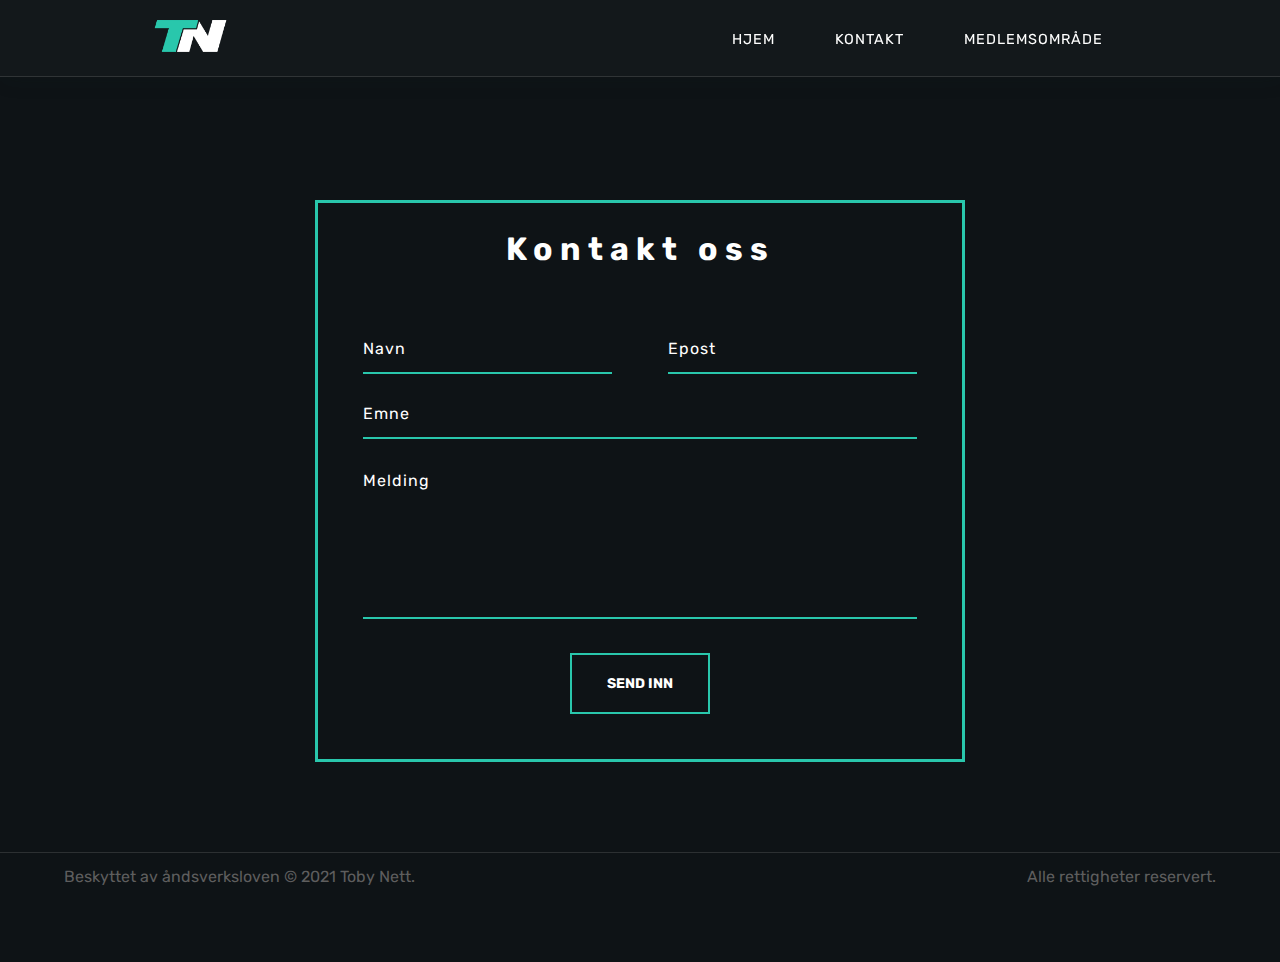
<file: kontakt.html>
<!doctype html>
<html>
<head>
<meta charset="utf-8">
<meta http-equiv="X-UA-Compatible" content="IE-edge">
<meta name="viewport" content="width=device-width, intial-scale=1.0">
<title>Toby Nett | Kontakt Oss</title>
<link rel="stylesheet" href="css/style.css"/>
<link rel="stylesheet" href="css/kontakt.css">
<!--fav-icon-->
<link rel="shortcut icon" href="img/logo.ico"/>
<link rel="stylesheet" href="/js/app.js">
</head>

<body>
  <section class="main">
    <!--navigation-->
    <nav>
        <!--logo-->
        <a href="index.html" class="logo">
            <img src="img/logo.png"/>
        </a>
        <!--menu-btn----------->
        <input class="menu-btn" type="checkbox" id="menu-btn"/>
        <label class="menu-icon" for="menu-btn">
            <span class="nav-icon"></span>
        </label>
        <!--menu-->
        <ul class="menu">
            <li><a href="/index.html">Hjem</a></li>
            <li><a href="/kontakt.html">Kontakt</a></li>
            <li><a href="/php/index.php">Medlemsområde</a></li>
        </ul>
    </nav>
        <div class="contact">
            <div id="container">
              <h2>Kontakt oss</h2>
              <form action="/ticket.html" id="contact_form">
                <div class="name">
                  <label for="name"></label>
                  <input type="text" placeholder="Navn" name="name" id="name_input" required>
                </div>
                <div class="email">
                  <label for="email"></label>
                  <input type="email" placeholder="Epost" name="email" id="email_input" required>
                </div>
                <div class="subject">
                  <label for="subject"></label>
                  <input type="text" placeholder="Emne" name="subject" id="subject_input" required>
                </div>
                <div class="message">
                  <label for="message"></label>
                  <textarea name="message" placeholder="Melding" id="message_input" cols="30" rows="5" required></textarea>
                </div>
                <div class="submit">
                  <input type="submit" value="Send inn" id="form_button"/>
                </div>
              </form>
            </div>
            </div>
    </section>
    <!--footer------------->
    <footer id="footer">
        <p>Beskyttet av åndsverksloven © 2021 Toby Nett.</p>
        <p>Alle rettigheter reservert.</p>
    </footer>
</body>

</html>
</file>
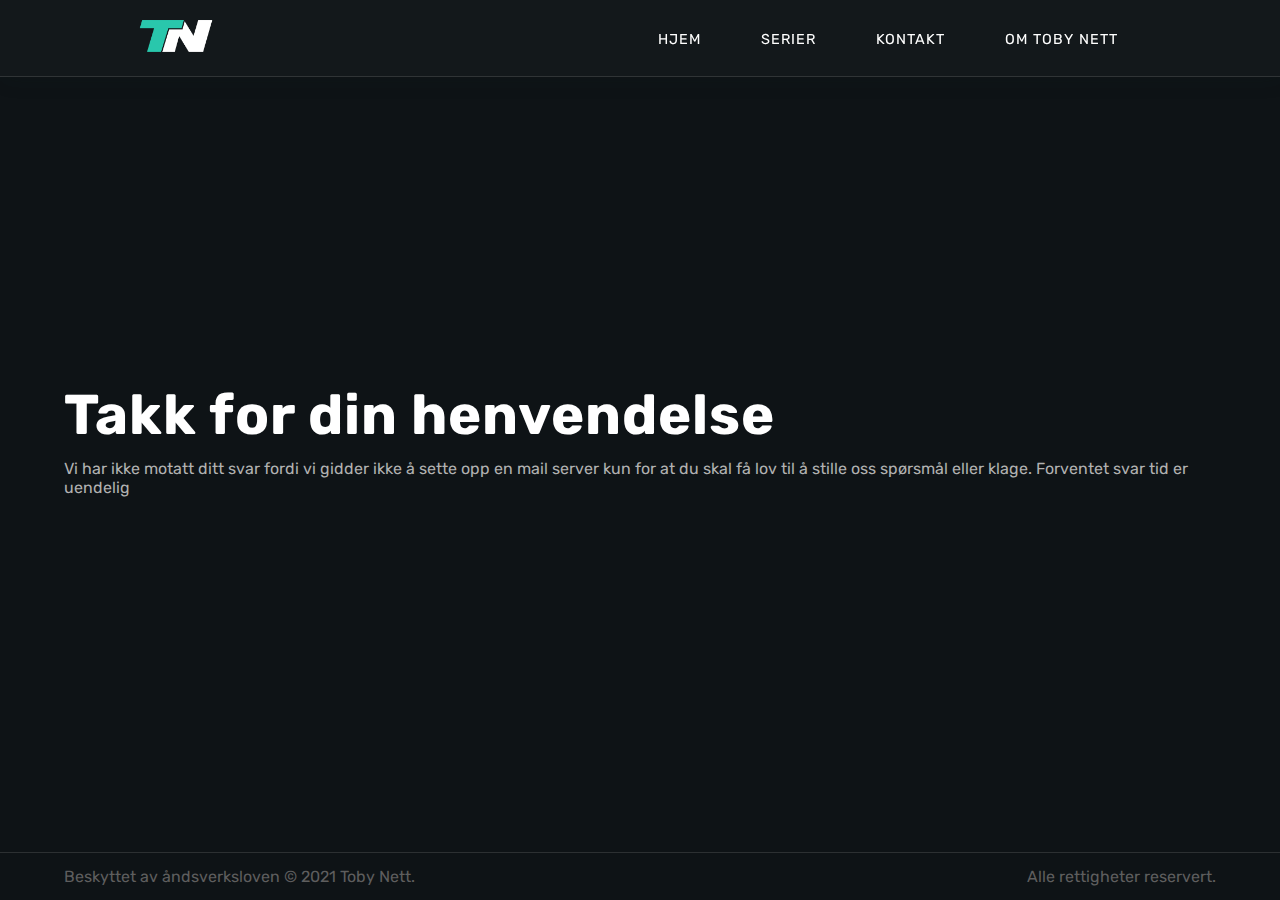
<file: ticket.html>
<!doctype html>
<html>
<head>
<meta charset="utf-8">
<meta http-equiv="X-UA-Compatible" content="IE-edge">
<meta name="viewport" content="width=device-width, intial-scale=1.0">
<title>Toby Nett | Ticket</title>
<link rel="stylesheet" href="css/style.css"/>
<link rel="stylesheet" href="css/ticket.css">
<!--fav-icon-->
<link rel="shortcut icon" href="img/logo.ico"/>
</head>

<body>
    <section class="main">
        <!--navigation-->
        <nav>
            <!--logo-->
            <a href="index.html" class="logo">
                <img src="img/logo.png"/>
            </a>
            <!--menu-btn----------->
            <input class="menu-btn" type="checkbox" id="menu-btn"/>
            <label class="menu-icon" for="menu-btn">
                <span class="nav-icon"></span>
            </label>
            <!--menu-->
            <ul class="menu">
                <li><a href="/index.html">Hjem</a></li>
                <li><a href="/serie.html">Serier</a></li>
                <li><a href="/kontakt.html">Kontakt</a></li>
                <li><a href="/om_toby.html">Om Toby Nett</a></li>
            </ul>
        </nav>
        <!--main-content-->
        <div class="hend-content">
            <!--text-->
            <div class="hend-text">
                <h1>Takk for din henvendelse</h1>
                <p>Vi har ikke motatt ditt svar fordi vi gidder ikke å sette opp en mail server kun for at du skal få lov til å stille oss spørsmål eller klage. Forventet svar tid er uendelig</p>
            </div>
        </div>
    </section>
    <!--footer------------->
    <footer id="footer"> 
        <p>Beskyttet av åndsverksloven © 2021 Toby Nett.</p>
        <p>Alle rettigheter reservert.</p>
    </footer>
</body>

</html>
</file>
<file: css/style.css>
@import url('https://fonts.googleapis.com/css2?family=Rubik&display=swap');

body{
    margin:0px;
    padding: 0px;
    font-family: 'Rubik', sans-serif;
    background-color: #0E1316;
}
*{
    box-sizing: border-box;
}
ul{
    list-style: none;
}
a{
    text-decoration: none;
}
.main{
    width:100%;
    height:100vh;
    background-size: cover;
    background-position: top left;
    position: relative;
}
.logo img{
    height: 40px;
}
nav{
    border-bottom: 1px solid rgba(167,167,167,0.2);
    display: flex;
    align-items: center;
    justify-content: space-around;
    padding: 10px 30px;
    background-color:#13181B;
    box-shadow: 2px 2px 20px rgba(17,37,38,0.13);
    z-index: 1;
    width:100%;
    position: fixed;
    left: 0px;
    top: 0px;
}
nav ul{
    display: flex;
    margin:0px;
    padding: 0px;
}
nav ul li a{
    height:40px;
    line-height: 43px;
    margin: 8px;
    padding: 0px 22px;
    display: flex;
    font-size: 0.9rem;
    text-transform: uppercase;
    font-weight: 400;
    color:#fff;
    letter-spacing: 1px;
}
nav ul li a:hover{
    background-color: #29C7AC;
    color:#fff;
    box-shadow: 5px 10px 30px rgba(41,199,172,0.5);
    transition: all ease 0.2s;
}
.home-content{
    display: flex;
    justify-content: space-around;
    align-items: center;
    position: absolute;
    left: 50%;
    top:50%;
    transform: translate(-50%,-50%);
    width:90%;

}
.home-img{
    width:500px;
    height:400px;
    margin:20px;
}
.home-img img{
    width: 100%;
    height: 100%;
    object-fit: contain;
    object-position: center;
}
.home-text{
    width:500px;
    margin:20px;
}
.home-text h1{
    font-size: 3.5rem;
    line-height: 55px;
    color:#fff;
    letter-spacing: 1px;
    font-weight: 700;
    margin: 0px;
}
.home-text p{
    font-size: 1rem;
    color:rgb(177, 177, 177);
}
.main-login{
    width:120px;
    height:40px;
    display: flex;
    justify-content: center;
    align-items: center;
    background-color: #29C7AC;
    color:#fff;
    box-shadow: 5px 10px 30px rgba(41,199,172,0.5);
    text-transform: uppercase;
}
.main-login:hover{
    background-color: #20a18c;
    transition: all ease 0.3s;
}

.services{
    padding: 100px;
    background-color: #13181B;
}
.services-heading{
    margin-top: 60px;
    display: flex;
    justify-content: center;
    align-items: center;
    text-align: center;
    flex-direction: column;
}
.services-heading h2{
    line-height: 55px;
    font-size: 2.2rem;
    color:#fff;
    letter-spacing: 1px;
    font-weight: 700;
    margin: 0px;
}
.services-heading p{
    font-size: 1rem;
    color:rgb(177, 177, 177);
    width:50%;
}
.box-container{
    display: flex;
    justify-content: center;
    align-items: center;
    flex-wrap: wrap;
    margin: 20px 30px;
}
.box{
    display: flex;
    flex-direction: column;
    justify-content: center;
    align-items: center;
    width:500px;
    height: 400px;
    text-align: center;
    background-color: #1A1F22;
    margin: 20px;
    flex-grow: 1;
}
.box img{
    height:150px;
    margin:10px;
}
.box h1{
    font-size: 1.5rem;
    color: #ffffff;
    letter-spacing: 1px;
    font-weight: 700;
}
.box p{
    font-size: 1rem;
    color:rgb(177, 177, 177);;
    display: block;
    display: -webkit-box;
    -webkit-line-clamp: 3;
    -webkit-box-orient: vertical;
    overflow: hidden;
    text-overflow: ellipsis;
    max-width: 500px;
}
.box a{
    width:150px;
    height:40px;
    display: flex;
    justify-content: center;
    align-items: center;
    border: 2px solid #29C7AC;
    text-transform: uppercase;
    margin: auto;
    border-radius: 5px;
    font-weight: 600;
    font-size: 0.9rem;
    color:#29C7AC;
    margin:0px;
}
.box a:hover{
    background-color: #29C7AC;
    color:#fff;
    box-shadow: 5px 10px 30px rgba(41,199,172,0.5);
    transition: all ease 0.3s;
}
footer{
    width:100%;
    display: flex;
    justify-content: space-between;
    align-items: center;
    padding: 0px 5%;
    border-top: 1px solid rgba(167,167,167,0.2);
}
footer p{
    color:#5e5e5e;
}
nav .menu-btn{
    display: none;
}
@media(max-width:1100px){
    nav{
        justify-content: space-between;
        height: 65px;
    }
    .menu{
        display: none;
        position: absolute;
        top: 65px;
        left: 0px;
        background-color: #fff;
        border-bottom: 4px solid #5a76fd;
        width:100%;
    }
    .menu li{
        width:100%;
    }
    nav .menu li a{
        width:100%;
        height: 40px;
        justify-content: center;
        align-items: center;
        margin:0px;
        padding: 25px;
        border:1px solid rgba(38,38,38,0.03);
    }
    nav .menu-icon{
        cursor: pointer;
        float: right;
        padding: 28px 20px;
        position: relative;
        user-select: none;
    }
    nav .menu-icon .nav-icon{
        background-color: #333333;
        display: block;
        height: 2px;
        position: relative;
        transition: background 0.2s ease-out;
        width:18px;
    }
    nav .menu-icon .nav-icon:before,
    nav .menu-icon .nav-icon:after{
        background: #333333;
        content: '';
        display: block;
        height: 100%;
        position: absolute;
        transition: all ease-out 0.2s;
        width:100%;
    }
    nav .menu-icon .nav-icon:before{
        top: 5px;
    }
    nav .menu-icon .nav-icon:after{
        top:-5px;
    }
    nav .menu-btn:checked ~ .menu-icon .nav-icon{
        background: transparent;
    }
    nav .menu-btn:checked ~ .menu-icon .nav-icon:before{
        transform: rotate(-45deg);
        top: 0;
    }
    nav .menu-btn:checked ~ .menu-icon .nav-icon:after{
        transform: rotate(45deg);
        top: 0;
    }
    nav .menu-btn{
        display: none;
    }
    nav .menu-btn:checked ~ .menu{
        display: block;
    }
    .home-img{
        display: none;
    }
    .home-text{
        width:100%;
        justify-content: center;
        align-items: center;
        display: flex;
        flex-direction: column;
        height: 45vh;
        background-color: rgba(33,33,33,0.35);
        margin: 0px;
    }
    .home-content{
        width:100%;
        margin:0px;
        position: static;
        transform: translate(0px,70px);
        background-image: url("../images/bg2.png");
        background-repeat: no-repeat;
        background-size: cover;
        background-position: top right;
        box-shadow: 2px 2px 30px rgba(90,118,253,0.15);
    }
    .home-text h1{
        color:#fff;
        padding: 0px 20px;
        font-size: 2.5rem;
        border: 1px solid #fff;
    }
    .home-text p{
        color:rgba(255,255,255,0.85);
        margin: 10px 0px 20px 0px;
        width:50%;
    }
   .main{
       background-size: 500px;;
   }
}
@media(max-width:720px){
    .home-text p{
        width:70%;
        text-align: center;
    }
    .home-content h1{
        font-size: 1.9rem;
        padding: 10px 10px;
        line-height: 30px;
    }
    .services-heading{
        margin:20px;

    }
    .services-heading h2{
        font-size: 1.7rem;
        line-height: 40px;
    }
    .services-heading p{
        width:100%;
    }
    .box{
        width:100%;
        margin: 20px 0px !important;
        padding: 0px 20px;
        flex-grow: 1;
    }
    .box img{
        height: 100px;
        width:100%;
        object-fit: contain;
    }
    footer p{
        font-size: 0.9rem;
        text-align: center;
    }
    footer{
        padding: 0px 100px;
    }
}

#footer {
    position: absolute;
    bottom: 0;
    width: 100%;
    height: 3rem;            /* Footer height */
  }

.blog-container {
	background-color: #fff;
	box-shadow: 0 10px 20px rgba(0, 0, 0, 0.2);
	display: flex;
	height: 80vh;
	width: 80vh;
	margin: 100px auto;
	max-width: 800px;
}


.blog-header {
	background-color: #1A1F22;
	color: #fff;
	display: flex;
	flex: 2;
	flex-direction: column;
	justify-content: space-between;
	padding: 30px;
}

.blog-header h1 {
	font-size: 28px;
	font-weight: normal;
	position: relative;
	text-transform: uppercase;
}

.blog-header h1::after {
	background-color: #29C7AC;
	content: '';
	position: absolute;
	bottom: -10px;
	left: 0;
	height: 4px;
	width: 50px;
}

.author {
	display: flex;
	align-items: center;
}

.author img {
	height: 50px;
	width: 80px;
}

.blog-content {
	background-color: #fff;
	flex: 3;
    padding: 30px 30px 50px;
	position: relative;
}

.blog-text {
	overflow: scroll;
	height: 100%;
}

.blog-text::first-letter {
	font-size: 250%;
	font-weight: bold;
}

.blog-text p {
	color: #494856;
	line-height: 28px;
	margin: 0 0 20px;
}

.blog-info {
	background-color: #fff;
	box-shadow: 0 -3px 5px rgba(0, 0, 0, 0.1);
	display: flex;
	align-items: center;
	justify-content: space-between;
	position: absolute;
	padding: 15px 30px;
	bottom: 0;
	left: 0;
	width: 100%;
}

.blog-info p {
	font-size: 14px;
	margin: 0;
}

.blog-info button {
	background-color: #fff;
	border: 0;
	color: red;
	font-size: 16px;
}

@media screen and (max-width: 768px) {
	.blog-container {
		flex-direction: column;
		height: auto;
		margin-bottom: 50px;
	}
	
	.blog-header, .blog-content {
		flex: auto;
	}
}
</file>
<file: css/kontakt.css>
@import url('https://fonts.googleapis.com/css2?family=Rubik&display=swap');

html {
    font-family: 'Rubik', sans-serif;
    overflow-y: hidden; /* Hide vertical scrollbar */
    overflow-x: hidden; /* Hide horizontal scrollbar */
  }
  
  .contact {
    padding: 200px;
  }
  
  button {
    overflow: visible;
  }
  
  button, select {
    text-transform: none;
  }
  
  button, input, select, textarea {
    color: #29C7AC;
    font: inherit;
    margin: 0;
  }
  
  input {
    line-height: normal;
  }
  
  textarea {
    overflow: auto;
  }
  
  #container {
    border: solid 3px #29C7AC;
    margin: 0 auto;
    max-width: 650px;
    max-height: 650px;
    position: relative;
    width: 100%;
  }
  
  form {
    padding: 45px;
  }
  
  h2 {
    color: #ffffff;
    font-size: 32px;
    font-weight: 700;
    letter-spacing: 7px;
    text-align: center;
  }
  
  .email {
      float: right;
      width: 45%;
  }
  
  input[type='text'], [type='email'], select, textarea {
      background: none;
    border: none;
      border-bottom: solid 2px #29C7AC;
      color: #ffffff;
      font-size: 1.000em;
    font-weight: 400;
    letter-spacing: 1px;
      margin: 0em 0 1.875em 0;
      padding: 0 0 0.875em 0;
      width: 100%;
      -webkit-box-sizing: border-box;
      -moz-box-sizing: border-box;
      -ms-box-sizing: border-box;
      -o-box-sizing: border-box;
      box-sizing: border-box;
      -webkit-transition: all 0.3s;
      -moz-transition: all 0.3s;
      -ms-transition: all 0.3s;
      -o-transition: all 0.3s;
      transition: all 0.3s;
  }
  
  input[type='text']:focus, [type='email']:focus, textarea:focus {
      outline: none;
      padding: 0 0 0.875em 0;
  }
  
  .message {
      float: none;
  }
  
  .name {
      float: left;
      width: 45%;
  }
  
  select {
    background: url('http://web.missouri.edu/~blly4b/ISLT7360/FinalProject/FINAL/icon-ios7-arrow-down-32.png') no-repeat right;
    -webkit-appearance: none;
  }
  
  select::-ms-expand {
    display: none;
  }
  
  .subject {
    width: 100%;
  }
  
  textarea {
      line-height: 150%;
      height: 150px;
      resize: none;
    width: 100%;
  }
  
  ::-webkit-input-placeholder {
      color: #ffffff;
  }
  
  #form_button {
    background: none;
    border: solid 2px #29C7AC;
    color: #ffffff;
    cursor: pointer;
    display: inline-block;
    font-size: 14px;
    font-weight: bold;
    outline: none;
    padding: 20px 35px;
    text-transform: uppercase;
    -webkit-transition: all 0.3s;
      -moz-transition: all 0.3s;
      -ms-transition: all 0.3s;
      -o-transition: all 0.3s;
      transition: all 0.3s;
  }
  
  .submit {
    text-align: center;
  }
  
  #form_button:hover {
    background: #29C7AC;
    color: #ffffff;
  }
</file>
<file: css/ticket.css>
@import url('https://fonts.googleapis.com/css2?family=Rubik&display=swap');

.hend-content{
    display: flex;
    justify-content: space-around;
    align-items: center;
    position: absolute;
    left: 50%;
    top:50%;
    transform: translate(-50%,-50%);
    width:90%;
    overflow: hidden;
}
.hend-text{
    width:center;
}
.hend-text h1{
    font-size: 3.5rem;
    line-height: 55px;
    color:#fff;
    letter-spacing: 1px;
    font-weight: 700;
    margin: 0px;
}
.hend-text p{
    font-size: 1rem;
    color:rgb(177, 177, 177);
}
footer{
    width:100%;
    display: flex;
    justify-content: space-between;
    align-items: center;
    padding: 0px 5%;
    border-top: 1px solid rgba(167,167,167,0.2);
}
footer p{
    color:#5e5e5e;
}
nav .menu-btn{
    display: none;
}
@media(max-width:1100px){
    nav{
        justify-content: space-between;
        height: 65px;
    }
    .menu{
        display: none;
        position: absolute;
        top: 65px;
        left: 0px;
        background-color: #fff;
        border-bottom: 4px solid #5a76fd;
        width:100%;
    }
    .menu li{
        width:100%;
    }
    nav .menu li a{
        width:100%;
        height: 40px;
        justify-content: center;
        align-items: center;
        margin:0px;
        padding: 25px;
        border:1px solid rgba(38,38,38,0.03);
    }
    nav .menu-icon{
        cursor: pointer;
        float: right;
        padding: 28px 20px;
        position: relative;
        user-select: none;
    }
    nav .menu-icon .nav-icon{
        background-color: #333333;
        display: block;
        height: 2px;
        position: relative;
        transition: background 0.2s ease-out;
        width:18px;
    }
    nav .menu-icon .nav-icon:before,
    nav .menu-icon .nav-icon:after{
        background: #333333;
        content: '';
        display: block;
        height: 100%;
        position: absolute;
        transition: all ease-out 0.2s;
        width:100%;
    }
    nav .menu-icon .nav-icon:before{
        top: 5px;
    }
    nav .menu-icon .nav-icon:after{
        top:-5px;
    }
    nav .menu-btn:checked ~ .menu-icon .nav-icon{
        background: transparent;
    }
    nav .menu-btn:checked ~ .menu-icon .nav-icon:before{
        transform: rotate(-45deg);
        top: 0;
    }
    nav .menu-btn:checked ~ .menu-icon .nav-icon:after{
        transform: rotate(45deg);
        top: 0;
    }
    nav .menu-btn{
        display: none;
    }
    nav .menu-btn:checked ~ .menu{
        display: block;
    }
    .hend-img{
        display: none;
    }
    .hend-text{
        width:100%;
        justify-content: center;
        align-items: center;
        display: flex;
        flex-direction: column;
        height: 45vh;
        background-color: rgba(33,33,33,0.35);
        margin: 0px;
    }
    .hend-content{
        width:100%;
        margin:0px;
        position: static;
        transform: translate(0px,70px);
        background-image: url("../images/bg2.png");
        background-repeat: no-repeat;
        background-size: cover;
        background-position: top right;
        box-shadow: 2px 2px 30px rgba(90,118,253,0.15);
    }
    .hend-text h1{
        color:#fff;
        padding: 0px 20px;
        font-size: 2.5rem;
        border: 1px solid #fff;
    }
    .hend-text p{
        color:rgba(255,255,255,0.85);
        margin: 10px 0px 20px 0px;
        width:50%;
    }
   .main{
       background-size: 500px;;
   }
}
@media(max-width:720px){
    .hend-text p{
        width:70%;
        text-align: center;
    }
    .box{
        width:100%;
        margin: 20px 0px !important;
        padding: 0px 20px;
        flex-grow: 1;
    }
    .box img{
        height: 100px;
        width:100%;
        object-fit: contain;
    }
    footer p{
        font-size: 0.9rem;
        text-align: center;
    }
    footer{
        padding: 0px 100px;
    }
}

#footer {
    position: absolute;
    bottom: 0;
    width: 100%;
    height: 3rem;            /* Footer height */
  }
</file>
